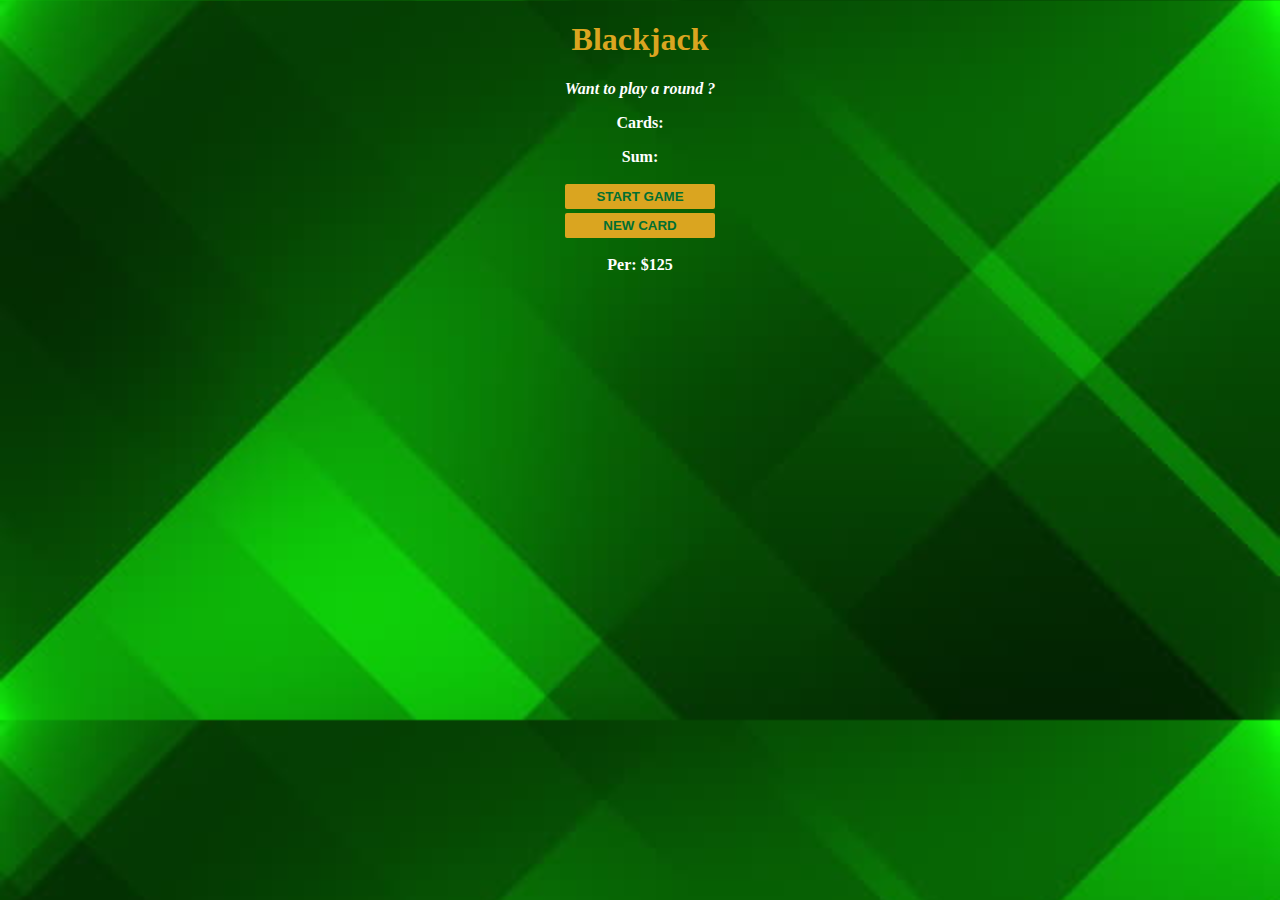
<file: BLACKJACK/index.html>
<!DOCTYPE html>
<html>
<head>
	<meta charset="utf-8">
	<link rel="stylesheet" type="text/css" href="index.css">
	<title>BLACKJACK</title>
</head>
<body>
	<h1>Blackjack</h1>
    <p id="message-el">Want to play a round ?</p>
    <p id="card-el">Cards:</p>
    <p id="sum-el">Sum:</p>
    <button id="start-el" onclick="start()">START GAME</button>
    <br>
    <button id="newcard-el" onclick="newcard()">NEW CARD</button>
    <p id="player-el"></p>


    <script src="index.js"></script>
</body>
</html>
</file>
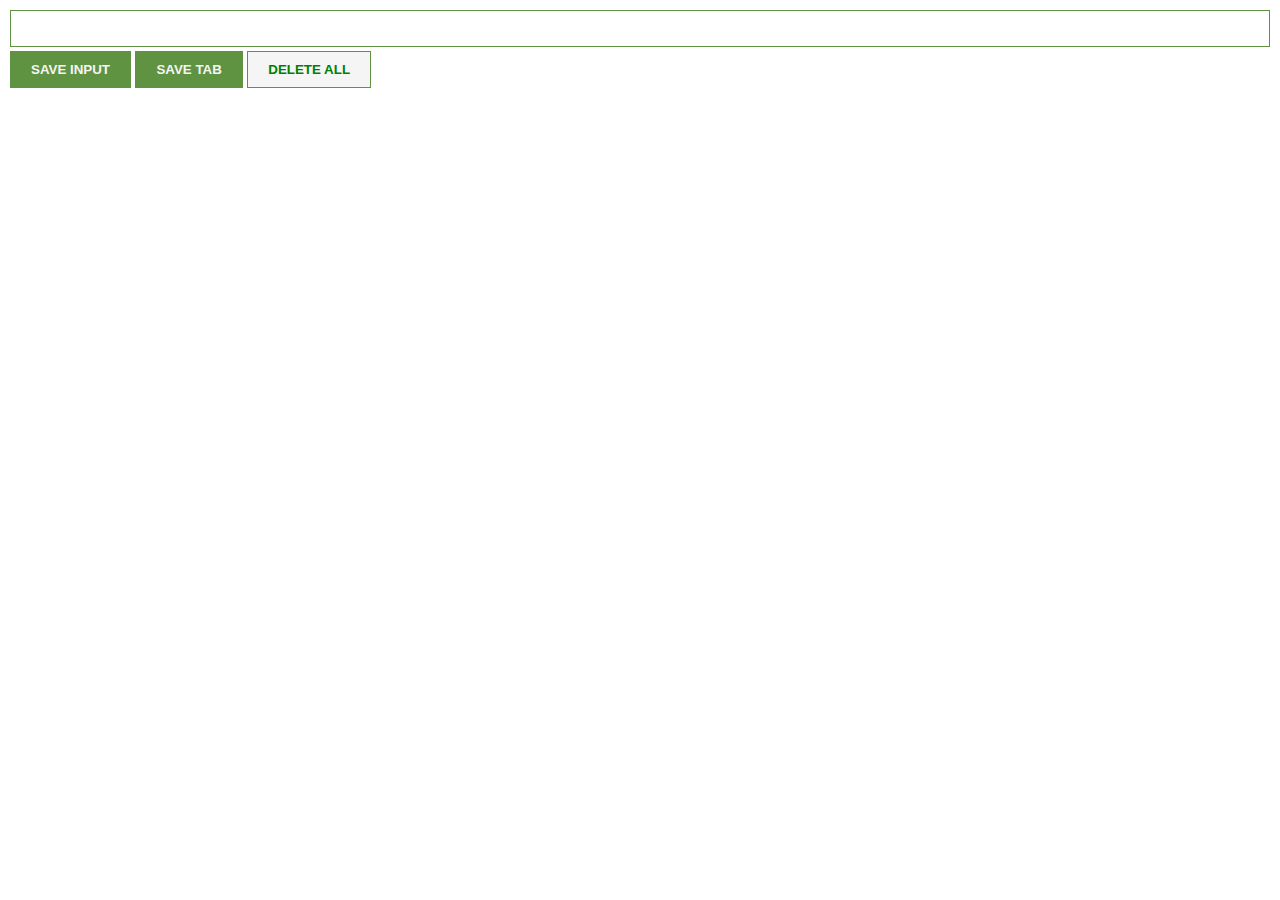
<file: Chrome_Extension/index.html>
<!DOCTYPE html>
<html>
<head>
	<meta charset="utf-8">
	<title>Chrome_Extension</title>
	<link rel="stylesheet" type="text/css" href="index.css">
</head>
<body>
   <input type="text" name="" id="input-el">
   <button id="input-btn" >SAVE INPUT</button>
   <button id="tab-btn">SAVE TAB</button>
    <button id="delete-btn">
      DELETE ALL
   </button>
   <ul id="ul-el">
   </ul>
  

<script type="text/javascript" src="index.js"></script>
</body>
</html>
</file>
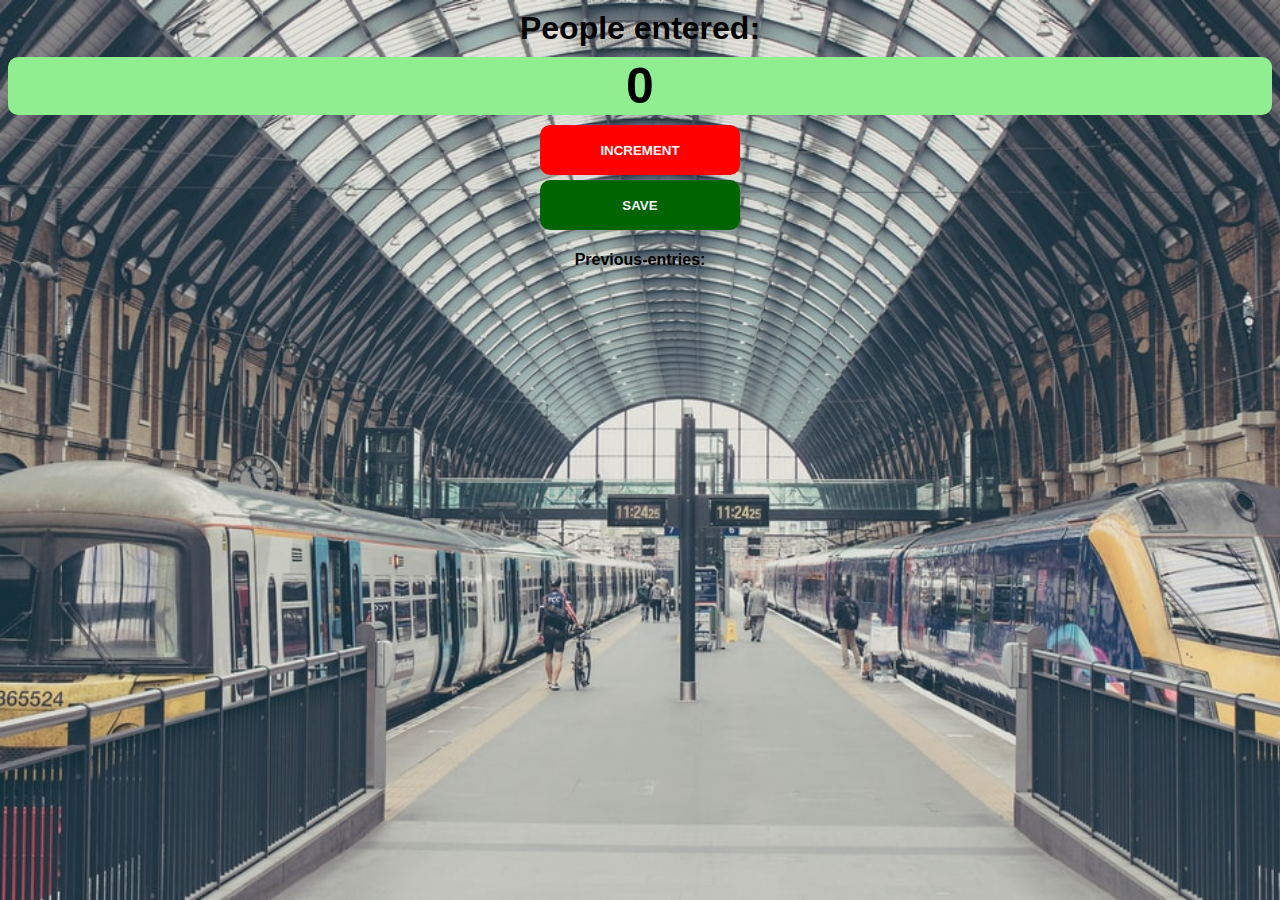
<file: COUNTER/index.html>
<html lang="en">
<head>
    <meta charset="UTF-8">
    <meta http-equiv="X-UA-Compatible" content="IE=edge">
    
    <meta name="viewport" content="width=device-width, initial-scale=1.0">
    <link rel="stylesheet" href="index.css">
    <title>Document</title>
</head>
<body>
        <h1>People entered:</h1>
        <h2 id="cnt">0</h2>
        
        <button id="increase" onclick="increment()">INCREMENT</button>
        
        <div>
        <button id="save" onclick="save()">SAVE</button></div>
        <p id="save-el">Previous-entries: </p>

        <script src="index.js">
        </script>
</body>
</html>
</file>
<file: BLACKJACK/index.css>
body{
	
	font-family: 'Trebuchet MS';
    background-image: url("green.jpg");
    background-size: cover;
    text-align: center;
    color: white;
    font-weight: bold;
}
h1{
	color: goldenrod;
}
#message-el{
	font-style: italic;
}
button{
	color: #016f32;
	width: 150px;
	background: goldenrod;
	border: none;
	padding-top: 5px;
	padding-bottom: 5px;
	font-weight: bold;
	border-radius: 2px;
    margin: 2px;
}
</file>
<file: Chrome_Extension/index.css>
body{
	margin: 0;
	padding: 10px;
	font-family: Arial, Helvetica,sans-serif;
	min-width: 400px;
}

input{
     width: 100%;
     padding: 10px;
     box-sizing: border-box;
     border: 1px solid #5f9341;
}
button{
	background: #5f9341;
	color: whitesmoke;
	font-weight: bold;
	border: none;
	padding: 10px 20px;
	margin-top: 4px;
	border: 1px solid #5f9341;

}
ul{
     margin-top: 20px;
	list-style-type: none;
	padding-left: 0;
	width: 100%;
	font-weight: bold;
}
li{
	margin-top: 5px;
}
li a{
	color: #5f9341;
}
#delete-btn{
	color: green;
	background: whitesmoke;
	
}
</file>
<file: COUNTER/index.css>
body{
    background-image: url("station.jpg");
    background-size: cover;
    font-family: apple-system, BlinkMacSystemFont, 'Segoe UI', Roboto, Oxygen, Ubuntu, Cantarell, 'Open Sans', 'Helvetica Neue', sans-serif;
    text-align: center;
    font-weight: bold;
}
h1{
    margin-top: 10px;
    margin-bottom: 10px;
}
h2{
    font-size: 50px;
    margin-top: 0px;
    margin-bottom: 10px;
}

button {
     border:none;
     border-radius: 10px;
     font-weight: bold;
     color:whitesmoke;
     margin-bottom: 5px;
     padding-left: 10px;
     padding-right: 10px;
     width: 200px;
     height: 50px;
}

#cnt{
    background-color: lightgreen;
    border-radius: 10px;
}

#increase{
    background-color:red;
}
#save{
   background-color: darkgreen;
}
</file>
